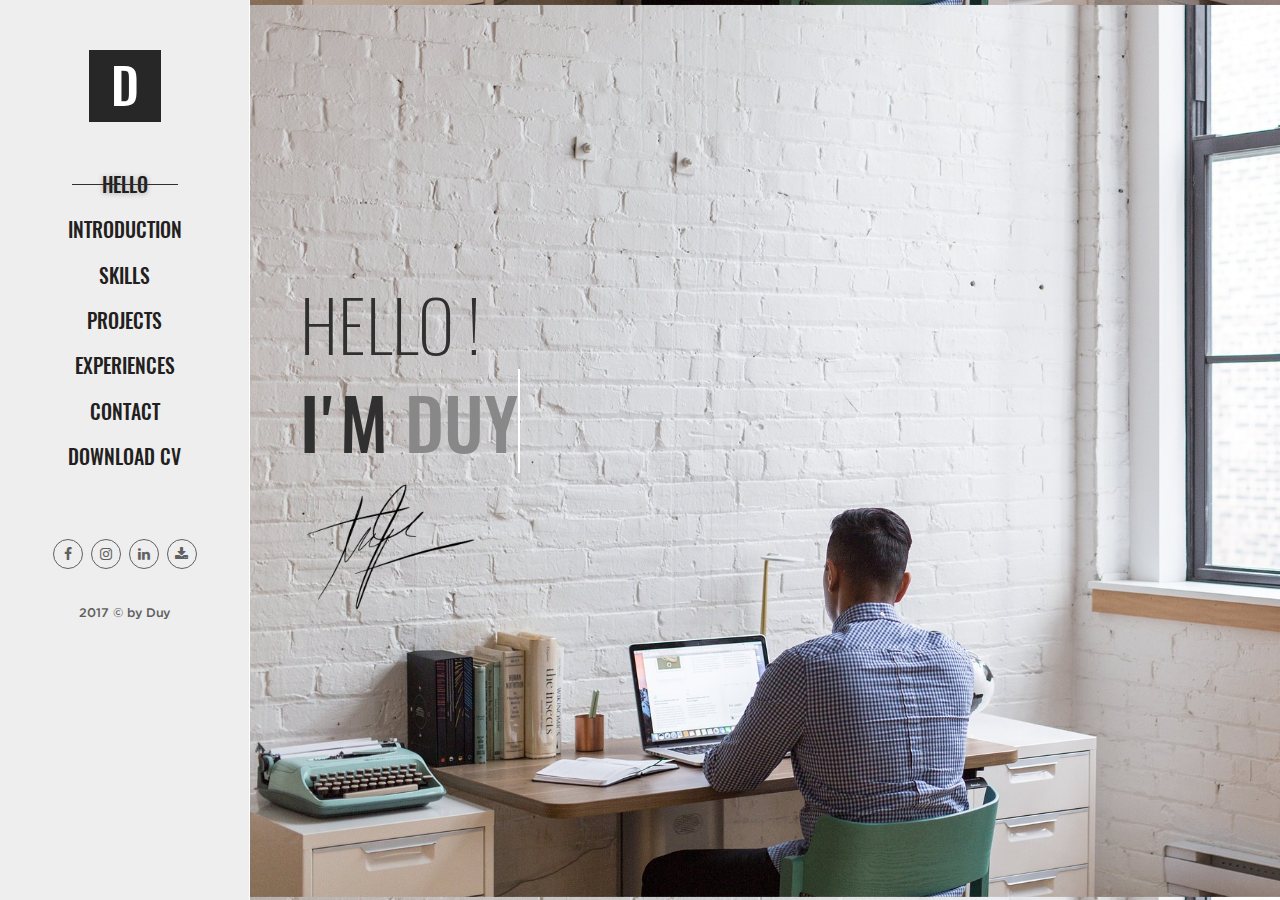
<file: index.html>
<!doctype html>
<html class="no-js" lang="en" dir="ltr">

<head>
  <meta charset="utf-8">
  <meta http-equiv="x-ua-compatible" content="ie=edge">
  <meta name="viewport" content="width=device-width, initial-scale=1.0">
  <title>Nguyen Tuong Duy's Profile || I'm Duy & I'm developer || Curriculum Vitae || 2018</title>
  <link rel="icon" type="image/png" href="img/favicon.PNG" />
  <link rel="stylesheet" href="css/font-awesome-4.7.0/css/font-awesome.min.css">
  <link rel="stylesheet" href="css/foundation.css">
  <link rel="stylesheet" href="css/app.css">
</head>

<body>
  <!-- LOAD WAITER -->
  <div class="loading-waiter vertical-center">
    <span class="centered block"></span>
  </div>
  <!-- END LOAD WAITER -->
  <!-- PAGE CONTAINER -->
  <div class="container relative">
    <!-- LEFT MENU -->
    <div class="side-menu">
      <p class="logo">
        <a href="">
          D
        </a>
        <i class="mobile-btn"><span></span></i>
      </p>
      <div class="core-menu">
        <nav class="main-nav upper center-content">
          <ul>
            <li class="active-line"><a href="#home">hello</a></li>
            <li><a href="#about">Introduction</a></li>
            <li><a href="#service">Skills</a></li>
            <li><a href="#portfolio">Projects</a></li>
            <li><a href="#education">Experiences</a></li>
            <li><a href="#contact">Contact</a></li>
            <li><a href="doc/tuong-duy-cv-eng.pdf" id="down_cv" download>DOWNLOAD CV</a></li>
          </ul>
        </nav>
        <div class="social-link center-content">
          <a href="https://www.facebook.com/tuongduy.forever" title="View on Facebook" target="_blank">
            <i class="fa fa-facebook"></i>
          </a>
          <a href="https://www.instagram.com/duy.pateo/" title="View on Instagram" target="_blank">
            <i class="fa fa-instagram"></i>
          </a>
          <a href="https://www.linkedin.com/in/tuong-duy-nguyen/" title="View on LinkedIn" target="_blank">
            <i class="fa fa-linkedin"></i>
          </a>
          <a href="doc/tuong-duy-cv-eng.pdf" download title="Download CV.pdf" target="_blank">
            <i class="fa fa-download"></i>
          </a>
        </div>
        <div class="copyright center-content">
          <p class="footer-text"> 2017 © by Duy </p>
        </div>
      </div>
    </div>
    <!-- END SIDE BAR HEADER -->
    <!-- THIS IS MAIN CONTENT DIV -->
    <div class="main-content relative">
      <!-- HOME PAGE -->
      <div class="home-page fullwidth absolute page" id="home">
        <div class="background-img">
          <!-- <span></span> -->
          <div class="content-text upper">
            <h1>HELLO !</h1>
            <h2>I'M <span class="typewrite" data-period="2000" data-type='[ "DUY", "DEVELOPER"]'><span class="wrap"></span></span></h2>
            <img src="img/sign.png" alt="">
          </div>
        </div>
      </div>
      <!-- END HOME PAGE -->
      <!-- ABOUT PAGE -->
      <div class="about-page fullwidth absolute page" id="about">
        <div class="row about-wrap fullwidth">
          <div class="medium-12 small-12 large-5 columns about-img">
            <div class="about-img-wrap">
              <img src="img/about.jpg">
            </div>
          </div>
          <div class="small-12 medium-12 large-7 columns about-infor">
            <h1><span>Introduction</span></h1>
            <div class="about-part">
              <span class="about-title">My name is <span class="c-555">Nguyen Tuong Duy</span></span>
              <h4>HTML/CSS/JS/PHP/MySQL Developer</h4>
              <p>
                <span><i class="fa fa-calendar"></i> Date of Birth: </span>12 / 12 / 1995
              </p>
              <p>
                <span><i class="fa fa-venus-mars"></i> Gender: </span>Male
              </p>
              <p>
                <span><i class="fa fa-venus-mars"></i> National: </span>Vietnamese
              </p>
              <p>
                <span><i class="fa fa-star-o"></i> Hobbies: </span> Listen to Music, Watching Movies, Reading, Photography, Travel, Running ...
              </p>
              <p><span>Favorite Quote: </span></p>
              <p class="about-quote">
                <i class="fa fa-quote-left"></i> If you think you can or can not, you're right.
                <span>- Herry Ford</span>
              </p>
            </div>
          </div>
        </div>
      </div>
      <!-- END ABOUT PAGE -->
      <!-- SERVICE PAGE -->
      <div class="service-page fullwidth absolute page" id="service">
        <div class="row service-wrap fullwidth">
          <div class="medium-12 small-12 large-5 columns service-img">
            <div class="service-img-wrap">
              <img src="img/service.jpg">
            </div>
          </div>
          <div class="small-12 medium-12 large-7 columns service-infor">
            <h1><span>Skill set</span></h1>
            <!-- <h3 class="area-quote">Mọi công việc thành đạt đều nhờ sự kiên trì và lòng say mê. <span>- Ngạn ngữ Tây Ban Nha</span></h3> -->
            <div class="service-ul-wrap">
              <ul>
                <li>
                  <span class="service-title"><i class="fa fa-html5"></i>HTML</span>
                  <p>2 years experience</p>
                </li>
                <li>
                  <span class="service-title"><i class="fa fa-css3"></i>CSS</span>
                  <p>2 years experience</p>
                </li>
                <li>
                  <span class="service-title"><i class="fa fa-code"></i>Javascript</span>
                  <p>1.5 years experience</p>
                </li>
                <li>
                  <span class="service-title"><i class="fa fa-terminal"></i>PHP</span>
                  <p>1 years experience</p>
                </li>
                <li>
                  <span class="service-title"><i class="fa fa-terminal"></i>Python</span>
                  <p>1 years experience</p>
                </li>
                <li>
                  <span class="service-title"><i class="fa fa-git"></i>Git</span>
                  <p>2 years experience</p>
                </li>
                <li>
                  <span class="service-title"><i class="fa fa-unlock-alt"></i>Problem Solving</span>
                  <p>Advance & Improving</p>
                </li>
                <li>
                  <span class="service-title"><i class="fa fa-paint-brush"></i>Product Design</span>
                  <p>1 years experience</p>
                </li>
                <li>
                  <span class="service-title"><i class="fa fa-paint-brush"></i>UX/UI</span>
                  <p>Experienced</p>
                </li>
                <li>
                  <span class="service-title"><i class="fa fa-book"></i>English</span>
                  <p>Read Document, Basic Comunication</p>
                </li>
              </ul>
            </div>
          </div>
        </div>
      </div>
      <!-- END SERVICE PAGE -->
      <!-- PORTFOLIO PAGE -->
      <div class="portfolio-page fullwidth absolute page" id="portfolio">
        <div class="row portfolio-wrap">
          <div class="small-12 medium-6 large-6 columns portfolio-item">
            <div class="portf-main relative">
              <span class="port-ordinal">
                01.
              </span>
              <a href=""><img src="img/portfolio/7.jpg"></a>
            </div>
            <div class="port-text">
              <span>
                BDS KUK Template
              </span>
            </div>
          </div>
          <div class="small-12 medium-6 large-6 columns portfolio-item right">
            <div class="port-text">
              <span>
                Tucson Template
              </span>
            </div>
            <div class="portf-main relative">
              <span class="port-ordinal">
                02.
              </span>
              <a href=""><img src="img/portfolio/11.jpg"></a>
            </div>
          </div>
          <div class="small-12 medium-6 large-6 columns portfolio-item">
            <div class="portf-main relative">
              <span class="port-ordinal">
                03.
              </span>
              <a href=""><img src="img/portfolio/2.jpg"></a>
            </div>
            <div class="port-text">
              <span>
                Game Blog Template
              </span>
            </div>
          </div>
          <div class="small-12 medium-6 large-6 columns portfolio-item right">
            <div class="port-text">
              <span>
                Construction CO Template
              </span>
            </div>
            <div class="portf-main relative">
              <span class="port-ordinal">
                04.
              </span>
              <a href=""><img src="img/portfolio/3.jpg"></a>
            </div>
          </div>
          <div class="small-12 medium-6 large-6 columns portfolio-item">
            <div class="portf-main relative">
              <span class="port-ordinal">
                05.
              </span>
              <a href=""><img src="img/portfolio/5.jpg"></a>
            </div>
            <div class="port-text">
              <span>
                Ramisa Onepage Template
              </span>
            </div>
          </div>
          <div class="small-12 medium-6 large-6 columns portfolio-item right">
            <div class="port-text">
              <span>
                Marketer Template
              </span>
            </div>
            <div class="portf-main relative">
              <span class="port-ordinal">
                06.
              </span>
              <a href=""><img src="img/portfolio/9.jpg"></a>
            </div>
          </div>
          <div class="small-12 medium-6 large-6 columns portfolio-item ">
            <div class="portf-main relative">
              <span class="port-ordinal">
                07.
              </span>
              <a href=""><img src="img/portfolio/4.jpg"></a>
            </div>
            <div class="port-text">
              <span>
                Fashion Shop Template
              </span>
            </div>
          </div>
          <div class="small-12 medium-6 large-6 columns portfolio-item right">
            <div class="port-text">
              <span>
                Material Template Remake
              </span>
            </div>
            <div class="portf-main relative">
              <span class="port-ordinal">
                08.
              </span>
              <a href=""><img src="img/portfolio/10.jpg"></a>
            </div>
          </div>
          <div class="small-12 medium-6 large-6 columns portfolio-item">
            <div class="portf-main relative">
              <span class="port-ordinal">
                09.
              </span>
              <a href=""><img src="img/portfolio/6.jpg"></a>
            </div>
            <div class="port-text">
              <span>
                Spa Template
              </span>
            </div>
          </div>
          <div class="small-12 medium-6 large-6 columns portfolio-item right">
            <div class="port-text">
              <span>
                Newspaper Template
              </span>
            </div>
            <div class="portf-main relative">
              <span class="port-ordinal">
                10.
              </span>
              <a href=""><img src="img/portfolio/8.jpg"></a>
            </div>
          </div>
        </div>
      </div>
      <!-- END PORTFOLIO PAGE -->
      <!-- EDUCATION PAGE -->
      <div class="edu-page fullwidth absolute page" id="education">
        <div class="row edu-wrap fullwidth">
          <div class="medium-12 small-12 large-5 columns edu-img">
            <div class="edu-img-wrap">
              <img src="img/education-img.jpeg">
            </div>
          </div>
          <div class="small-12 medium-12 large-7 columns edu-infor">
            <h1><span>My Experiences</span></h1>
            <h3 class="area-quote">Work History</h3>
            <div class="timeline-ul-wrap">
              <li>
                <div class="row">
                  <div class="timeline-title columns small-12 large-4">
                    <h4>
                      FHH STARTUP
                    </h4>
                    <p>
                      <i class="fa fa-calendar"></i>Jan 2017 - Dec 2017
                      <br>
                      <i class="fa fa-map-marker"></i>Go Vap, Ho Chi Minh City, Vietnam
                    </p>
                  </div>
                  <div class="timeline-content columns small-12 large-8">
                    <h4>
                      Front End Developer
                    </h4>
                    <p>
                      - Code HTML + CSS<br> - Front-End Website<br> - Organizes projects wtih Trello<br> - Use Git (Github, Bitbucket)<br> - Develope Landing Page Builder Web Application (HTML/CSS/JS)<br> - Work with Python Module (Jinja Template)<br> - NoSQL (Mongo DB)
                    </p>
                  </div>
                </div>
              </li>
              <li>
                <div class="row">
                  <div class="timeline-title columns small-12 large-4">
                    <h4>
                      timviecnhanh.com
                    </h4>
                    <p>
                      <i class="fa fa-calendar"></i>Jan 2018 - Jan 2018
                      <br>
                      <i class="fa fa-map-marker"></i>Binh Thanh, Ho Chi Minh City, Vietnam
                    </p>
                  </div>
                  <div class="timeline-content columns small-12 large-8">
                    <h4>
                      Freelancer - HTML/CSS Developer
                    </h4>
                    <p>
                      - Code HTML/CSS from PSD<br> - Javascript to map to Webapp
                    </p>
                  </div>
                </div>
              </li>
              <li>
                <div class="row">
                  <div class="timeline-title columns small-12 large-4">
                    <h4>
                      OPPO Vietnam
                    </h4>
                    <p>
                      <i class="fa fa-calendar"></i>Mar 2018 - July 2018
                      <br>
                      <i class="fa fa-map-marker"></i>62A CMT8, District 3, Ho Chi Minh City, Vietnam
                    </p>
                  </div>
                  <div class="timeline-content columns small-12 large-8">
                    <h4>
                      BackEnd Developer
                    </h4>
                    <p>
                      - Develope ERP System with Team<br>
                      - Create websites for Marketing Campaign<br>
                      - Research and build mobile application by Website technologies.<br>
                      - PHP<br>
                      - Zend PHP Framework<br>
                      - Phalcon PHP Framework<br>
                      - Apache Cordova<br>
                      - SVN
                    </p>
                  </div>
                </div>
              </li>
              <li>
                <div class="row">
                  <div class="timeline-title columns small-12 large-4">
                    <h4>
                      B2BE Vietnam
                    </h4>
                    <p>
                      <i class="fa fa-calendar"></i>July 2018 - Current
                      <br>
                      <i class="fa fa-map-marker"></i>151 Vo Thi Sau, District 3, Ho Chi Minh City, Vietnam
                    </p>
                  </div>
                  <div class="timeline-content columns small-12 large-8">
                    <h4>
                      Software Developer
                    </h4>
                    <p>
                      - Updating ...
                    </p>
                  </div>
                </div>
              </li>
            </div>
            <h3 class="area-quote">Education</h3>
            <div class="timeline-ul-wrap">
              <li>
                <div class="row">
                  <div class="timeline-title columns small-12 large-4">
                    <h4>
                      Ho Chi Minh University of Transport
                    </h4>
                    <p>
                      <i class="fa fa-calendar"></i>2014 - 2018
                      <br>
                      <i class="fa fa-map-marker"></i>Binh Thanh, Ho Chi Minh City, Vietnam
                    </p>
                  </div>
                  <div class="timeline-content columns small-12 large-8">
                    <h4>
                      Current GPA: 2.5
                    </h4>
                    <p>
                      - C++<br> - C#<br> - Java<br> - Mobile Programing<br> - HTML/CSS/JS<br> - PHP<br> - ...
                    </p>
                  </div>
                </div>
              </li>
            </div>
          </div>
        </div>
      </div>
      <!-- END EDUCATION PAGE -->
      <!-- CONTACT PAGE -->
      <div class="contact-page fullwidth absolute page" id="contact">
        <div class="row contactpage-wrap fullwidth">
          <div class="medium-12 small-12 large-5 columns contact-img">
            <div class="contact-img-wrap">
              <img src="img/contact.jpeg">
            </div>
          </div>

          <div class="small-12 medium-12 large-7 columns contact-infor">
            <h1>Conta<span>ct me</h1></span>
            <!-- <h3 class="area-quote">Chúng tôi sẽ làm tất cả để thành công. Đơn giản bởi chúng tôi là những người trẻ và chúng tôi không bao giờ biết từ bỏ. <span>- Jack Ma</span></h3> -->
            <!-- <div class="about-part">
              <p>Lorem ipsum dolor sit amet, consectetur adipiscing elit, sed do eiusmod tempor incididunt ut labore et dolore magna aliqua. Ut enim ad minim veniam, quis nostrud exercitation ullamco laboris nisi ut aliquip ex ea commodo consequat. Duis
                aute irure dolor in reprehenderit in tat velit esse cillum dolore eu fugiat nulla pariatur</p>
            </div> -->
            <div class="row contact-wrap">
              <div class="large-12 columns contact-item">
                <span class="contact-title"><img src="img/icon/map.png">Address</span>
                <div class="contact-text">
                  <span>62 Binh Quoi, Ward 27, Binh Thanh District, Ho Chi Minh City, Vietnam</span>
                </div>
              </div>
              <div class="large-12 columns contact-item">
                <span class="contact-title"><img src="img/icon/call.png">Mobile Phone</span>
                <div class="contact-text">
                  <a href="tel:01654265303" target="_blank">(+84) 165 426 5303</a>
                </div>
              </div>
              <div class="large-12 columns contact-item">
                <span class="contact-title"><img src="img/icon/globe.png">Email</span>
                <div class="contact-text">
                  <a href="mailto:duy.pateo@gmail.com" target="_blank">duy.pateo@gmail.com</a>
                </div>
              </div>
            </div>
            <h3 class="contactme-text">contact me on social networks</h3>
            <div class="social-link contact-social">
              <a href="https://www.facebook.com/tuongduy.forever" title="View on Facebook" target="_blank">
                <i class="fa fa-facebook"></i>
              </a>
              <a href="https://www.instagram.com/duy.pateo/" title="View on Instagram" target="_blank">
                <i class="fa fa-instagram"></i>
              </a>
              <a href="https://www.linkedin.com/in/tuong-duy-nguyen/" title="View on LinkedIn" target="_blank">
                <i class="fa fa-linkedin"></i>
              </a>
              <a href="https://plus.google.com/u/0/106043099266405736173" title="Download CV.pdf" target="_blank">
                <i class="fa fa-download"></i>
              </a>
            </div>
            <!--
            <h3 class="contactme-text">Leave a message</h3>
            <div class="mess-form-wrap">
              <form class="mess-form">
                <div class="row">
                  <div class="small-12 medium-12 large-5 columns">
                    <span>Name*</span>
                    <input type="text" name="">
                    <span>Email*</span>
                    <input type="text" name="">
                    <span>Phone*</span>
                    <input type="text" name="">
                    <span>Subject*</span>
                    <input type="text" name="">
                  </div>
                  <div class="small-12 medium-12 large-7 columns">
                    <span>Message*</span>
                    <textarea rows="8" cols="10"></textarea>
                    <button type="submit" class="form-btn">send</button>
                  </div>

                </div>
              </form>
            </div>
          -->
          </div>
        </div>
      </div>
      <!-- END CONTACT PAGE -->
    </div>
    <!-- END MAIN CONTENT DIV -->
  </div>
  <!-- END PAGE CONTAINER -->

  <!-- SCRIPT DECLARE -->
  <script src="js/vendor/jquery.js"></script>
  <script src="js/vendor/what-input.js"></script>
  <script src="js/vendor/foundation.js"></script>
  <script src="js/app.js"></script>
</body>

</html>
</file>
<file: css/app.css>
.loading-waiter {
  position: fixed;
  z-index: 100000000000000;
  width: 100%;
  height: 100%;
  left: 0;
  top: 0;
  background: #e7e7e7;
}

.vertical-center {
  display: flex;
  flex-direction: row;
  justify-content: center;
}

.loading-waiter span {
  box-shadow: 0 0 15px #aaa;
  border: 4px solid #fff;
  /* Light grey */
  border-top: 4px solid #333;
  /* Blue */
  border-radius: 50%;
  width: 120px;
  height: 120px;
  animation: spin 1s linear infinite;
}

@keyframes spin {
  0% {
    transform: rotate(0deg);
  }
  100% {
    transform: rotate(360deg);
  }
}

/* BASIC CSS */

html, body {
  height: 100%;
}

.row {
  max-width: none;
}

* {
  margin: 0;
  padding: 0;
  box-sizing: border-box;
}

h1, h2, h3, h4, h5, h6, ul, li, p {
  margin: 0;
  padding: 0px;
}

li {
  list-style: none;
  float: left;
}

a {
  text-decoration: none;
}

.row {
  margin: 0px;
  padding: 0px;
}

div {
  display: block;
}

@font-face {
  font-family: OswaldMedium;
  src: url('../font/Oswald-Medium.ttf') format('truetype');
}

@font-face {
  font-family: OswaldRegular;
  src: url('../font/Oswald-Regular.ttf') format('truetype');
}

@font-face {
  font-family: GothamLight;
  src: url('../font/Gotham-Thin.otf') format('truetype');
}

@font-face {
  font-family: GothamMedium;
  src: url('../font/Gotham-Medium.otf') format('truetype');
}

@font-face {
  font-family: OswaldExtraLight;
  src: url('../font/Oswald-ExtraLight.ttf') format("truetype");
}

@font-face {
  font-family: GothamBold;
  src: url('../font/Gotham-Ultra.otf') format("truetype");
}

/* END BASIC CSS */

/* USEFUL CSS CLASS */

.relative {
  position: relative;
}

.absolute {
  position: absolute;
}

.centered {
  display: block;
  margin: auto;
}

.upper {
  text-transform: uppercase;
}

.capit {
  text-transform: capitalize;
}

.center-content {
  text-align: center;
}

.fullwidth {
  width: 100%;
  height: 100%;
  top: 0;
  left: 0;
}

/* END USEFUL CSS CLASS */

h1, h2, h3, h4, h5, h6 {
  font-family: GothamMedium;
}

body {
  color: #606060;
  font-family: GothamMedium;
  font-size: 14px;
  font-style: normal;
  font-weight: 400;
  line-height: normal;
  height: 100%;
  overflow: hidden;
}

.container {
  height: 100%;
  width: 100%;
  padding-left: 250px;
}

/* SIDE MENU */

.side-menu {
  top: 0px;
  left: 0px;
  position: fixed;
  z-index: 9999;
  height: 100%;
  width: 250px;
  background: #eee;
  padding: 30px 0;
  border-right: solid 1px #fff;
}

.logo {
  padding: 20px 0;
  text-align: center;
}

.logo i {
  display: none;
}

.logo a {
  position: relative;
  display: inline-block;
  font-family: OswaldMedium;
  font-size: 50px;
  color: #FFF;
  width: 72px;
  line-height: 64px;
  border: solid 1px #272727;
  padding-bottom: 6px;
  transition: .5s;
  background-color: #272727;
}

.logo a::before {
  content: '';
  width: 72px;
  height: 72px;
  position: absolute;
  top: -1px;
  left: -1px;
  border: solid 1px #272727;
  border-radius: 50%;
  transform: scale(0.5);
  transition: .5s ease .4s;
  z-index: -1;
}

.main-nav {
  font-family: OswaldMedium;
  padding: 20px 0;
  display: block;
  overflow: hidden;
  margin-bottom: 40px;
}

.main-nav ul {
  display: block;
  overflow: hidden;
}

.main-nav li {
  display: block;
  position: relative;
  width: 100%;
  font-size: 1.40em;
  padding: 7px 0;
}

.main-nav a {
  color: #231f20;
  padding: 0 30px;
  position: relative;
}

.main-nav ul li a::before {
  content: "";
  background: #303030;
  height: 1px;
  position: absolute;
  right: 0;
  top: 49%;
  transform: scaleX(0);
  width: 100%;
  transition: all 0.3s ease 0s;
}

.main-nav ul li.active-line a::before {
  transform: scaleX(1)!important;
}

.main-nav ul li.active-line a {
  text-shadow: 0 1px 5px #aaa;
}

.social-link {
  margin: 10px 0;
}

.social-link a {
  background: none;
  display: inline-block;
  height: 30px;
  width: 30px;
  margin: 0 2px;
  line-height: 30px;
  color: #606060;
  border: solid 1px #606060;
  border-radius: 50%;
  transition: all 0.3s;
  -moz-transition: all 0.3s;
  -webkit-transition: all 0.3s;
}

.social-link a:hover {
  color: #fff;
  background: #303030;
  border-color: #303030;
}

.footer-text {
  padding: 25px 0;
  font-size: 12.5px;
}

.footer-text a {
  color: #333;
}

.footer-text a:hover {
  border-bottom: solid 1px #404040;
  color: #333;
}

/* END SIDEMENU */

/* MAIN CONTENT */

.main-content {
  height: 100%;
}

/* HOME PAGE :)); */

.home-page {
  top: 0;
  left: 0;
}

.background-img {
  width: 100%;
  height: 100%;
  background-repeat: no-repeat;
  background: url(../img/banner/1.jpg);
  background-position: left 60%;
  background-size: 130%;
  display: flex;
  flex-direction: column;
  justify-content: center;
}

.background-img>span {
  position: absolute;
  left: 0;
  top: 0;
  width: 100%;
  height: 100%;
  background: rgba(255, 255, 255, .2);
}

.content-text {
  z-index: 1;
  display: block;
  padding: 0 50px;
}

.content-text h1 {
  font-family: OswaldExtraLight;
  font-size: 70px;
  color: #303030;
}

.content-text h2 {
  font-family: OswaldMedium;
  font-size: 70px;
  color: #303030;
}

.content-text img {
  width: 250px;
  position: relative;
  left: -39px;
}

/* ABOUT PAGE */

.service-page, .about-page {
  background: #fff;
}

.service-img, .about-img, .contact-img, .edu-img {
  padding: 0;
  padding-right: 20px;
  height: 100%;
}

.service-img>div, .about-img>div, .contact-img>div, .edu-img>div {
  height: 100%;
}

.service-infor, .about-infor, .edu-infor, .contact-infor {
  height: 100%;
  overflow-y: scroll;
  padding: 65px 20px 65px 0px;
  color: #303030;
}

.service-infor h1, .about-infor h1, .edu-infor h1, .contact-infor h1 {
  font-size: 40px;
  font-family: OswaldMedium;
  color: #303030;
  text-transform: uppercase;
  line-height: 50px;
  padding-bottom: 8px;
  border-bottom: solid 1px #e7e7e7;
  margin-bottom: 30px;
}

/* .service-infor h1 span, .about-infor h1 span, .edu-infor h1 span, .contact-infor h1 span {
	padding: 0 15px;
	background: #fff;
} */

.area-quote, .about-infor h4 {
  font-family: GothamBold;
  font-size: 18px;
  line-height: 20px;
  padding: 5px 0;
  color: #aaa;
  margin-bottom: 20px;
}

.area-quote {
  margin: 0;
  line-height: 24px!important;
}

.area-quote span {
  font-size: 14px;
  display: block;
  color: #555;
}

.service-infor p, .about-infor p, .edu-infor p, .contact-infor p {
  margin-bottom: 25px;
  color: #606060;
}

.service-infor .contactme-text {
  margin-top: 10px;
  display: block;
  font-size: 24px;
}

.about-infor p {
  color: #555!important;
  font-size: 18px;
}

.about-infor p span {
  display: block;
  position: relative;
  font-size: 13px;
  color: #aaa;
}

.about-infor p span i {
  font-size: 16px;
  width: 20px;
  text-align: center;
  position: absolute;
  line-height: 24px;
  left: -26px;
  display: none;
  top: -2px;
  font-size: 18px;
}

.about-title {
  font-family: GothamBold;
  font-size: 26px;
  display: block;
  color: #888;
}

.about-quote i {
  font-size: 30px!important;
  position: relative;
  top: -10px;
  left: -8px;
  color: #999;
}

.about-quote {
  text-align: center;
  font-family: OswaldExtraLight;
  font-size: 35px!important;
}

.about-quote span {
  font-family: OswaldMedium;
  font-size: 17px!important;
}

.c-333 {
  color: #333!important;
}

.c-555 {
  color: #555!important;
}

.contact-item {
  margin: 15px 0;
}

.contact-title {
  display: block;
  position: relative;
  text-transform: uppercase;
  font-size: 18px;
  padding: 10px 0px 10px 23px;
}

.contact-title img {
  position: absolute;
  top: 12px;
  left: 0px;
}

.contact-text {
  font-size: 12px;
  color: #606060;
}

.contact-text span {
  display: block;
  font-size: 13px;
  line-height: 20px;
}

.contact-text a {
  font-size: 15px;
  color: #606060;
  transition: .3s;
}

.contact-text a:hover {
  color: #888!important;
}

.more-contact-wrap {
  padding: 20px 0;
}

.more-item {
  margin: 15px 0;
}

.more-number {
  display: block;
  position: relative;
  /* padding-left: 40px; */
  padding: 0px 40px;
  font-family: OswaldMedium;
  font-size: 32px;
  line-height: 32px;
}

.more-number img {
  position: absolute;
  bottom: 3px;
  left: 4px;
}

/* SERVICE */

.work-ul-wrap ul, .service-ul-wrap ul {
  margin: 20px 0;
  display: block;
  position: relative;
  overflow: hidden;
}

.work-ul-wrap li, .service-ul-wrap li {
  width: 50%;
  padding: 0 5px;
  margin-bottom: 10px;
}

.work-ul-wrap li p, .service-ul-wrap li p {
  padding: 5px;
}

.service-ul-wrap ul {
  margin-bottom: 0;
}

.service-title {
  display: block;
  position: relative;
  padding-left: 40px;
  font-size: 20px;
  line-height: 40px;
  color: #303030;
  overflow: visible;
  font-weight: 500;
}

.service-title i {
  position: absolute;
  left: 0px;
  top: 5px;
  width: 30px;
  height: 30px;
  object-fit: contain;
  object-position: center;
  line-height: 30px;
  text-align: center;
  font-size: 20px;
  color: #fff;
  /* border-radius: 100%; */
  background: #AAA;
  text-shadow: 0 0 2px rgba(0, 0, 0, .3);
}

.service-ul-wrap li p {
  padding: 0;
}

/* PORTFOLIO PAGE */

.portfolio-page {
  background: #fff;
  overflow-y: scroll;
}

.portfolio-item {
  padding: 30px 6%;
  margin-bottom: 30px;
}

.port-ordinal {
  position: absolute;
  font-size: 18px;
  top: 20px;
  right: -40px;
  border-bottom: solid 1px #888;
  width: 80px;
  text-align: right;
  z-index: 1;
}

.port-main a {
  display: block;
}

.portf-main>a>img {
  box-shadow: 0 5px 15px rgba(0, 0, 0, .5);
  transition: object-position 15s linear, grayscale .2s;
  height: 300px;
  object-fit: cover;
  object-position: top;
  filter: grayscale(80%);
  width: 100%;
  z-index: -1;
}

.portf-main a:hover img {
  filter: grayscale(0%);
  object-position: bottom;
}

.port-text {
  padding: 20px 0;
}

.port-text span {
  display: block;
  font-weight: bold;
  font-size: 16px;
  color: #303030;
}

.right {
  text-align: right;
}

.right .port-ordinal {
  left: -40px;
  text-align: left;
  top: 220px;
}

.right a>img {
  box-shadow: 0 -5px 15px rgba(0, 0, 0, .5);
}

/* EDUCATION PAGE */

.edu-page, .contact-page {
  background: #fff;
}

.timeline-ul-wrap {
  overflow: hidden;
  padding-left: 40px;
  margin-bottom: 30px;
}

.timeline-ul-wrap li {
  display: block;
  width: 100%;
}

.timeline-ul-wrap li .row {
  border-left: solid 1px #AAA;
  padding-top: 10px;
}

.timeline-ul-wrap h4 {
  font-size: 15px;
}

.timeline-title {
  position: relative;
}

.timeline-title::before {
  content: "";
  position: absolute;
  width: 13px;
  height: 13px;
  border-radius: 100%;
  border: solid 1px #AAA;
  background: #fff;
  display: block;
  left: -7.5px;
  top: 4px;
}

.timeline-title p {
  font-size: 12px;
  color: #aaa;
  margin-bottom: 5px;
}

.timeline-title p i {
  color: #888;
  margin-right: 5px;
  width: 10px;
  text-align: center;
}

.timeline-content p {
  font-size: 14px;
  color: #888;
}

/* CONTACT PAGE */

.contactme-text {
  font-family: OswaldMedium;
  text-transform: uppercase;
  padding: 15px 0 10px;
  font-size: 20px;
}

.contact-social {
  padding: 10px 0;
}

.contact-social a {
  text-align: center;
  margin-right: 20px;
  width: 40px;
  height: 40px;
  line-height: 40px;
  font-size: 18px;
}

.mess-form-wrap {
  padding: 20px 0;
}

.form-btn {
  color: #606060;
  display: block;
  background: #262626;
  color: #fff;
  padding: 10px 30px;
  text-transform: uppercase;
  font-family: OswaldMedium;
  font-size: 16px;
  float: right;
  cursor: pointer;
}

.form-btn:hover {
  background: #333;
}

/*WAIT LOADER*/

.wait {
  position: fixed;
  width: 100%;
  height: 100vh;
  z-index: 99999;
}

/*RESPONSIVE*/

@media screen and (max-width:1170px) {
	.background-img {
		background-size: cover;
		background-position: 25%;
	}
  .side-menu {
    padding: 20px 0;
  }
  .main-nav {
    padding: 15px 0;
    font-size: 0.9em;
  }
  .main-nav li {
    padding: 7px 0;
  }
  .social-link {
    padding: 0;
  }
}

@media screen and (min-width:1023px) {
  .logo a:hover::before {
    transform: scale(1.1);
  }
  .logo a:hover {
    border-color: #fff;
    border-radius: 50%;
  }
}

@media screen and (max-width:1023px) {
  .content-text h2, .content-text h1 {
    font-size: 50px;
  }
  .about-page, .service-page, .edu-page, .contact-page {
    padding-left: 20px;
  }
  .service-img, .about-img, .contact-img, .edu-img, .service-img>div, .about-img>div, .contact-img>div, .edu-img>div, .service-infor, .about-infor, .edu-infor, .contact-infor {
    height: auto!important;
    overflow: auto;
  }
  .page:not(.home-page) {
    overflow-y: scroll;
  }
  .about-img-wrap>img, .service-img-wrap>img, .edu-img-wrap>img, .contact-img-wrap>img {
    height: 300px!important;
    margin-top: 30px;
    display: block;
    margin: 30px auto 0 auto;
    object-fit: cover!important;
    object-position: center!important;
  }
}

@media screen and (max-width:768px) {
  .main-nav {
    margin-top: 10px;
  }
  .side-menu {
    display: block;
    height: auto;
    width: 100%;
    z-index: 10000;
    padding: 0;
  }
  .logo {
    text-align: left;
    padding: 8px 26px;
  }
  .logo>i {
    padding: 0;
    display: inline-block;
    vertical-align: bottom;
    float: right;
    width: 30px;
    cursor: pointer;
    padding: 18.5px 0;
  }
  .mobile-btn span {
    position: relative;
    background: #555;
    display: block;
    width: 100%;
    height: 3px;
    transition: .3s;
  }
  .mobile-btn span::before, .mobile-btn span::after {
    content: "";
    transition: .3s;
    width: 100%;
    height: 3px;
    position: absolute;
    background: inherit;
  }
  .mobile-btn span::before {
    top: -8px;
  }
  .mobile-btn span::after {
    bottom: -8px;
  }
  .active span::before {
    top: 0;
    transform: translateX(-3px) translateY(4px) rotate(45deg);
  }
  .active span::after {
    bottom: 0;
    transform: translateX(-3px) translateY(-4px) rotate(-45deg);
  }
  .active span::before, .active span::after {
    width: 50%;
  }
  .logo>a {
    text-align: center;
    width: 40px;
    height: 40px;
    line-height: 36px;
    font-size: 32px;
    padding-bottom: 0;
  }
  .logo a::before {
    display: none;
  }
  .core-menu {
    position: fixed;
    top: 56px;
    background: rgba(255, 255, 255, .9);
    height: calc(100vh - 56px);
    padding: 30px;
    visibility: hidden;
  }
  .page {
    overflow-y: scroll;
    padding-top: 56px;
  }
  .container {
    padding: 0;
  }
  .mobile-header {
    display: block !important;
    z-index: 1;
  }
  .content-text h2, .content-text h1 {
    font-size: 4em;
  }
  .typewrite {
    color: #888!important;
    padding-left: 5px;
  }
  .slideLeftIn {
    animation: slideLeftIN 1s ease;
    animation-fill-mode: both;
  }
  .slideLeftOut {
    animation: slideLeftOUT 1s ease;
    -webkit-animation: slideLeftOUT 1s ease;
    animation-fill-mode: both;
    -webkit-animation-fill-mode: both;
  }
}

@media screen and (max-width:640px) {
  .portfolio-item {
    padding: 30px;
  }
  .port-ordinal {
    right: -15px !important;
  }
  .right .port-ordinal {
    left: -20px !important;
  }
}

@media screen and (max-width:535px) {
  .edu-ul-wrap li {
    width: 50%;
  }
}

@media screen and (max-width:510px) {
  .service-ul-wrap li {
    width: 100%;
  }
}

@media screen and (max-width:400px) {
  .content-text h2, .content-text h1 {
    font-size: 2.7em;
  }
  .content-text {
    padding-left: 20px;
  }
  .edu-ul-wrap li {
    width: 100%;
    margin-bottom: 25px;
  }
}

/*END RESPONSIVE*/

/* SLIDE ANIMATION */

@keyframes slideInUp {
  from {
    -webkit-transform: translate3d(0, 100%, 0);
    transform: translate3d(0, 100%, 0);
    visibility: visible;
  }
  to {
    -webkit-transform: translate3d(0, 0, 0);
    transform: translate3d(0, 0, 0);
  }
}

@keyframes slideOutDown {
  from {
    -webkit-transform: translate3d(0, 0, 0);
    transform: translate3d(0, 0, 0);
  }
  to {
    visibility: hidden;
    -webkit-transform: translate3d(0, 100%, 0);
    transform: translate3d(0, 100%, 0);
  }
}

@keyframes slideLeftIN {
  from {
    transform: translate(-100%, 0);
    opacity: 0.2;
  }
  to {
    transform: translate(0, 0);
    opacity: 1;
  }
}

@keyframes slideLeftOUT {
  from {
    transform: translate(0, 0);
    opacity: 1;
  }
  to {
    transform: translate(-100%, 0);
    opacity: 0.2;
  }
}

@keyframes zoomIN {
  from {
    opacity: 0.5;
    transform: scale(0);
  }
  to {
    opacity: 1;
    transform: scale(1);
  }
}

.slideInUp {
  z-index: 9999;
  animation-name: slideInUp;
  animation-duration: 1s;
  animation-timing-function: ease;
  animation-fill-mode: both;
}

.slideOutDown {
  z-index: 0;
  animation-name: slideOutDown;
  animation-duration: 1s;
  animation-timing-function: ease;
  animation-fill-mode: both;
}

/* END ANIMATION */

/* EDIT */

.about-img-wrap>img, .service-img-wrap>img, .edu-img-wrap>img, .contact-img-wrap>img {
  height: 100%;
  object-fit: cover;
  object-position: center;
  width: 100%!important;
}

*:not(input):not(textarea){
	-webkit-user-select: none;  /* Chrome all / Safari all */

-moz-user-select: none;
/* Firefox all */

-ms-user-select: none;
/* IE 10+ */

user-select: none;
}
</file>
